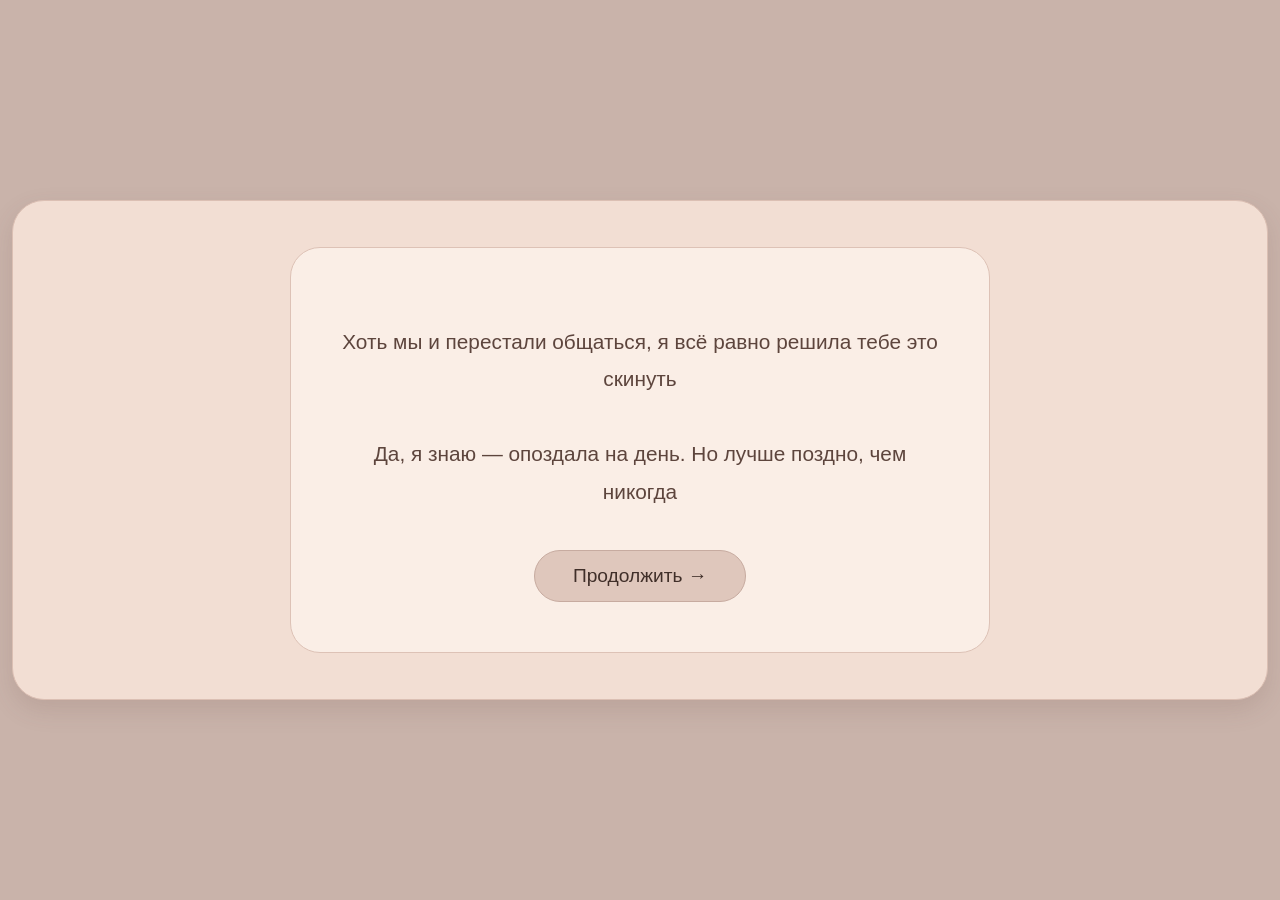
<file: index.html>
<!DOCTYPE html>
<html lang="ru">
<head>
    <meta charset="UTF-8">
    <meta name="viewport" content="width=device-width, initial-scale=1.0, maximum-scale=1.0, user-scalable=no, viewport-fit=cover">
    <title>Вступление</title>
    <link rel="stylesheet" href="css/style.css">
</head>
<body>
    <div class="container story-container">
        <div class="story-card">
            <h1 class="story-title"></h1>
            
            <p class="story-text">
                Хоть мы и перестали общаться, я всё равно решила тебе это скинуть<br><br>
                Да, я знаю — опоздала на день. Но лучше поздно, чем никогда
            </p>
            
            <a href="video.html" class="story-button">Продолжить →</a>
        </div>
    </div>
</body>
</html>
</file>
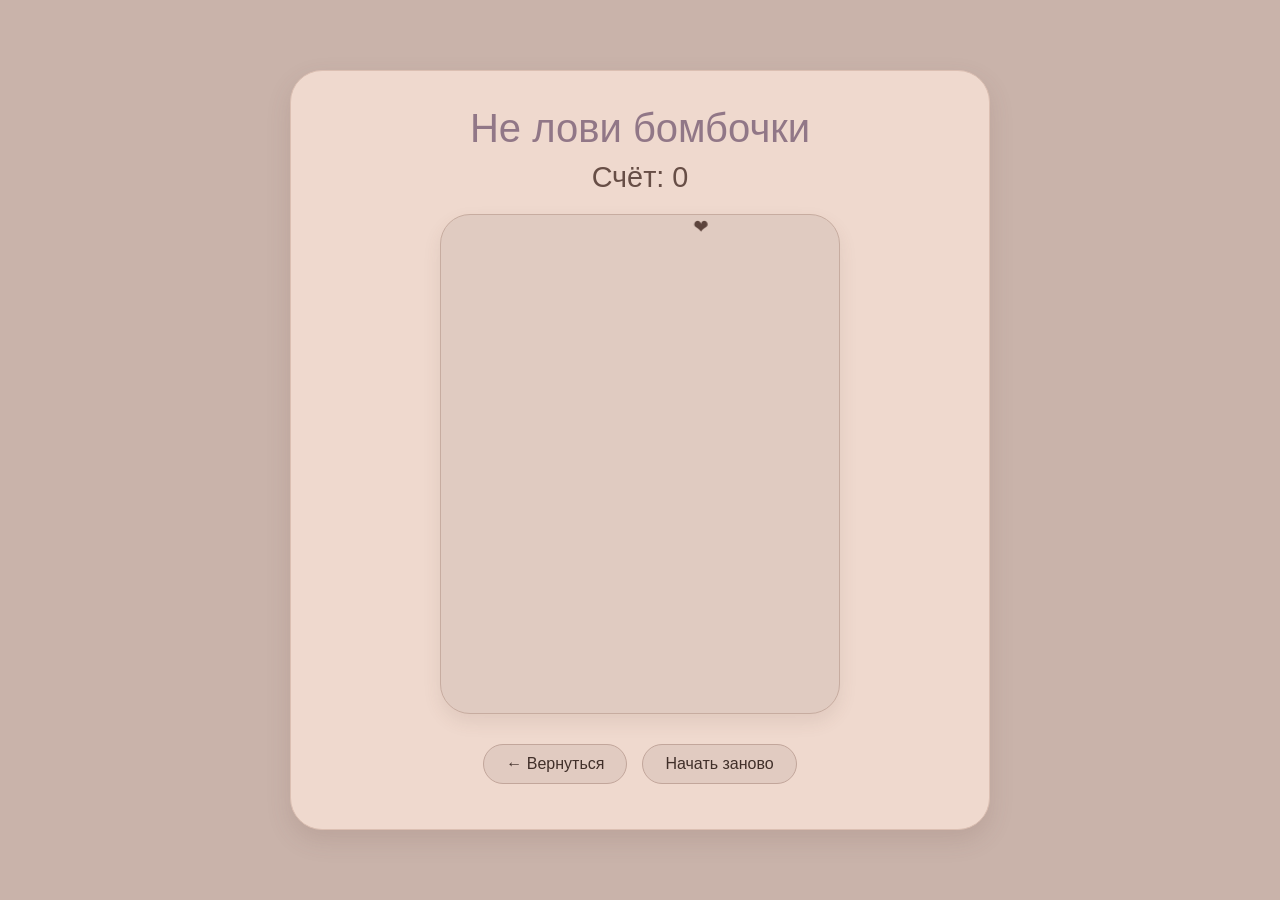
<file: game.html>
<!DOCTYPE html>
<html lang="ru">
<head>
    <meta charset="UTF-8">
    <meta name="viewport" content="width=device-width, initial-scale=1.0, maximum-scale=1.0, user-scalable=no, viewport-fit=cover">
    <title>Игра</title>
    <link rel="stylesheet" href="css/style.css">
</head>
<body>
    <div class="container game-container">
        <h2 class="game-title">Не лови бомбочки</h2>
        <div class="game-stats">
            <span>Счёт: <span id="score">0</span></span>
        </div>
        <canvas id="gameCanvas" width="400" height="500"></canvas>
        <div class="game-buttons">
            <a href="moments.html" class="control-btn">← Вернуться</a>
            <button id="restartGameBtn" class="control-btn">Начать заново</button>
        </div>
    </div>
    <script src="js/game.js"></script>
</body>
</html>
</file>
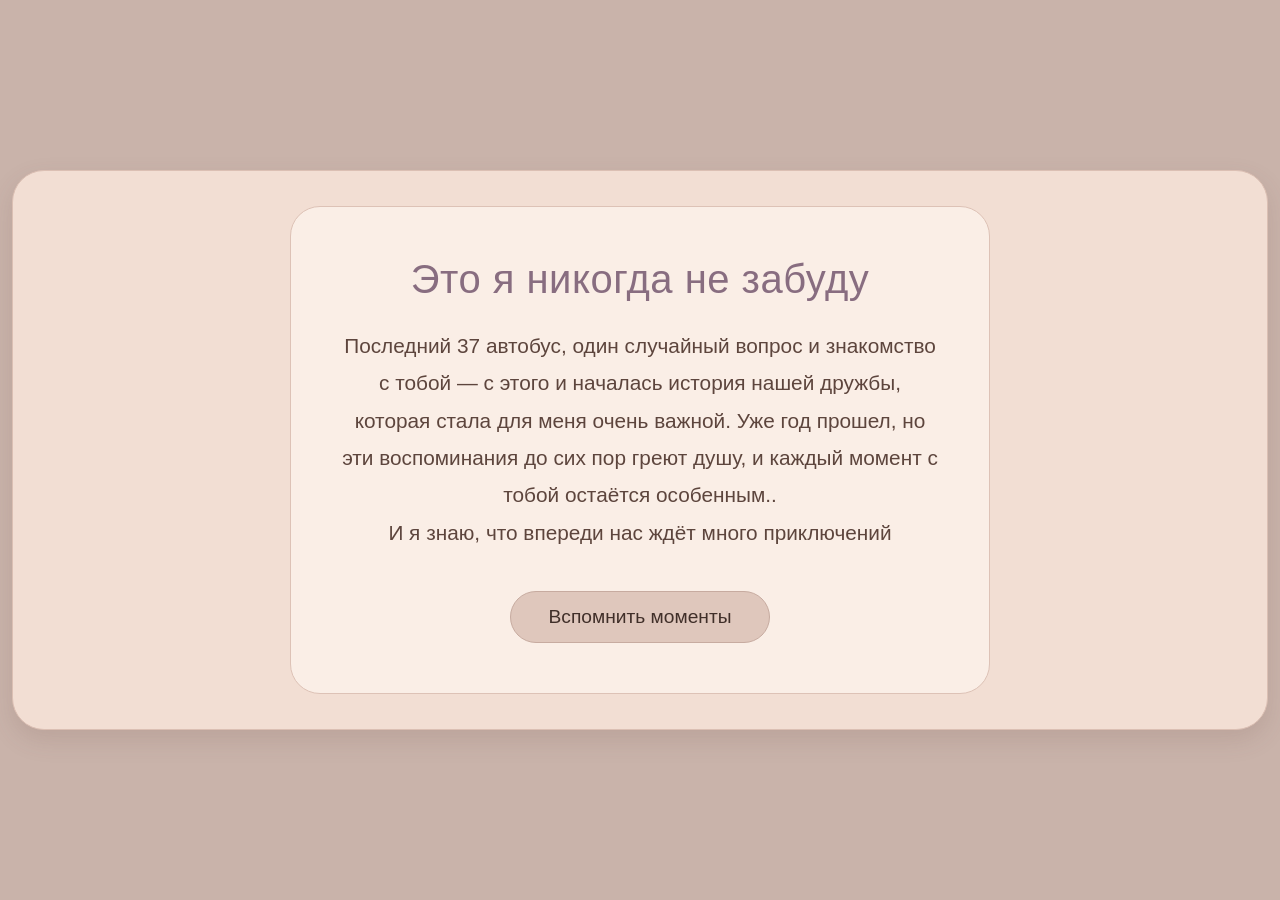
<file: story.html>
<!DOCTYPE html>
<html lang="ru">
<head>
    <meta charset="UTF-8">
    <meta name="viewport" content="width=device-width, initial-scale=1.0, maximum-scale=1.0, user-scalable=no, viewport-fit=cover">
    <title>История</title>
    <link rel="stylesheet" href="css/style.css">
</head>
<body>
    <div class="container story-container">
        <div class="story-card">
            <!-- Заголовок, который отражает суть -->
            <h1 class="story-title">Это я никогда не забуду</h1>
            
            <!-- Тут вся наша история с того самого вечера -->
            <p class="story-text">
                Последний 37 автобус, один случайный вопрос и знакомство с тобой —
                с этого и началась история нашей дружбы, которая стала для меня очень важной.
                Уже год прошел, но эти воспоминания до сих пор греют душу,
                и каждый момент с тобой остаётся особенным..<br>
                И я знаю, что впереди нас ждёт много приключений<br>
            </p>
            
            <!-- Кнопка, чтобы листать дальше -->
            <a href="moments.html" class="story-button">Вспомнить моменты</a>
        </div>
    </div>
</body>
</html>
</file>
<file: css/style.css>
* {
    margin: 0;
    padding: 0;
    box-sizing: border-box;
}

body {
    font-family: 'Segoe UI', Roboto, sans-serif;
    background: #c9b3aa;
    min-height: 100vh;
    display: flex;
    justify-content: center;
    align-items: center;
    padding: 12px;
}

.container {
    max-width: 1200px;
    width: 100%;
    background: #f2e3db;
    border-radius: 32px;
    padding: 24px;
    border: 1px solid #dbbcaf;
    box-shadow: 0 10px 25px rgba(110, 75, 65, 0.15);
}

/* ВИДЕО (первая форма) */
.video-container {
    position: relative;
    padding: 0;
    overflow: hidden;
    background: #aa9187;
    border: 1px solid #d2b2a5;
    border-radius: 32px;
}

#mainVideo {
    width: 100%;
    height: auto;
    display: block;
    background: #aa9187;
    aspect-ratio: 16 / 9;
    object-fit: cover;
    border-radius: 28px;
}

.video-controls {
    position: absolute;
    bottom: 20px;
    right: 20px;
    display: flex;
    gap: 12px;
    z-index: 10;
}

/* ИСТОРИЯ */
.story-container {
    background: #f2ded3;
    min-height: 500px;
    display: flex;
    align-items: center;
    justify-content: center;
    border: 1px solid #dbbfb3;
    border-radius: 32px;
}

.story-card {
    max-width: 700px;
    text-align: center;
    padding: 35px;
    background: #faeee6;
    border-radius: 30px;
    border: 1px solid #ddc2b6;
}

.story-title {
    font-size: 2.2rem;
    color: #886d80;
    margin-bottom: 25px;
    font-weight: 450;
    letter-spacing: 0.5px;
}

.story-text {
    font-size: 1.2rem;
    line-height: 1.7;
    color: #5d453d;
    margin-bottom: 40px;
    font-weight: 350;
}

.story-button {
    background: #dfc7bc;
    border: 1px solid #c7aba0;
    color: #402f29;
    padding: 14px 38px;
    border-radius: 50px;
    font-size: 1.2rem;
    text-decoration: none;
    display: inline-block;
    transition: 0.15s;
    margin: 0 8px;
}

.story-button:hover {
    background: #ecd7cd;
}

/* ПОЛАРОИДЫ */
.moments-container {
    background: #f0dbd0;
    border: 1px solid #dbbfb2;
    border-radius: 32px;
}

.moments-header {
    text-align: center;
    font-size: 2rem;
    color: #8d7382;
    margin: 20px 0 30px;
    text-transform: uppercase;
    letter-spacing: 3px;
    font-weight: 400;
}

.polaroid-grid {
    display: grid;
    grid-template-columns: repeat(auto-fit, minmax(280px, 1fr));
    gap: 30px;
    padding: 20px;
}

.polaroid {
    background: #fef2e9;
    padding: 16px 16px 30px 16px;
    border-radius: 8px 8px 25px 25px;
    border: 1px solid #dec4b8;
    transition: all 0.3s ease;
    display: flex;
    flex-direction: column;
}

.polaroid:hover {
    transform: rotate(1.5deg) scale(1.02);
    box-shadow: 0 15px 30px rgba(120, 80, 70, 0.2);
    border-color: #c9aca0;
}

.polaroid .media-wrapper {
    width: 100%;
    aspect-ratio: 1 / 1;
    background: #c9afa4;
    border: 5px solid #fff9f2;
    margin-bottom: 18px;
    box-shadow: 0 5px 12px rgba(80, 55, 45, 0.15);
    overflow: hidden;
    display: flex;
    align-items: center;
    justify-content: center;
}

.polaroid img,
.polaroid video {
    width: 100%;
    height: 100%;
    object-fit: cover;
    display: block;
}

.polaroid-caption {
    font-family: 'Courier New', monospace;
    font-size: 0.9rem;
    color: #5a4139;
    background: #fef2e9;
    padding: 12px;
    border-radius: 18px;
    border-left: 4px solid #dfbebb;
    line-height: 1.5;
    font-weight: 350;
    box-shadow: 0 2px 6px rgba(0,0,0,0.03);
}

.moments-footer {
    text-align: center;
    margin: 40px 0 20px;
    display: flex;
    gap: 20px;
    justify-content: center;
    flex-wrap: wrap;
}

/* ИГРА */
.game-container {
    background: #efd9ce;
    text-align: center;
    padding: 25px;
    border: 1px solid #dbbfb2;
    border-radius: 32px;
}

.game-title {
    font-size: 2.5rem;
    color: #917787;
    margin-bottom: 10px;
    font-weight: 400;
}

.game-stats {
    font-size: 1.8rem;
    color: #674e46;
    margin-bottom: 20px;
    font-weight: 350;
}

#gameCanvas {
    background: #e0cbc1;
    border-radius: 30px;
    width: 100%;
    max-width: 400px;
    aspect-ratio: 4/5;
    display: block;
    margin: 0 auto;
    cursor: pointer;
    border: 1px solid #c7aca0;
    box-shadow: 0 8px 18px rgba(100, 65, 55, 0.1);
}

.game-buttons {
    display: flex;
    gap: 15px;
    justify-content: center;
    margin: 30px 0 10px;
    flex-wrap: wrap;
}

/* ОБЩИЕ СТИЛИ ДЛЯ КНОПОК */
.control-btn {
    background: #e1cbc1;
    border: 1px solid #c2a69b;
    color: #402f29;
    padding: 10px 22px;
    border-radius: 40px;
    font-size: 1rem;
    font-weight: 400;
    cursor: pointer;
    transition: 0.15s;
    text-decoration: none;
    display: inline-block;
}

.control-btn:hover {
    background: #ecd9d0;
}

/* АДАПТАЦИЯ ДЛЯ IPHONE — ПО 2 КАРТОЧКИ В РЯД */
@media (max-width: 500px) {
    .container {
        padding: 16px;
        border-radius: 24px;
    }
    
    .story-title {
        font-size: 1.6rem;
    }
    
    .story-text {
        font-size: 1rem;
    }
    
    /* ГЛАВНОЕ — 2 КАРТОЧКИ В РЯД НА IPHONE */
    .polaroid-grid {
        grid-template-columns: repeat(2, 1fr);
        gap: 12px;
        padding: 10px;
    }
    
    .polaroid {
        padding: 8px 8px 16px 8px;
    }
    
    .polaroid .media-wrapper {
        border-width: 3px;
        margin-bottom: 10px;
    }
    
    .polaroid-caption {
        font-size: 0.7rem;
        padding: 8px;
        line-height: 1.3;
    }
    
    .game-title {
        font-size: 2rem;
    }
    
    .video-controls {
        bottom: 12px;
        right: 12px;
        gap: 8px;
    }
    
    .video-controls .control-btn {
        padding: 8px 16px;
        font-size: 0.85rem;
    }
    
    .moments-footer {
        flex-direction: column;
        align-items: center;
        gap: 12px;
    }
    
    .moments-footer .story-button {
        width: 80%;
        max-width: 250px;
        margin: 0;
    }
    
    .game-buttons {
        flex-direction: column;
        align-items: center;
    }
    
    .game-buttons .control-btn {
        width: 80%;
        max-width: 250px;
        margin: 5px 0;
    }
    
    .control-btn, .story-button {
        cursor: pointer;
        -webkit-tap-highlight-color: transparent;
    }
    
    #gameCanvas {
        max-width: 320px;
    }
}

/* ПЛАНШЕТЫ (от 501px до 900px) — 2 КАРТОЧКИ */
@media (min-width: 501px) and (max-width: 900px) {
    .polaroid-grid {
        grid-template-columns: repeat(2, 1fr);
        gap: 20px;
    }
    
    .story-title {
        font-size: 2rem;
    }
    
    .container {
        padding: 20px;
    }
}

/* НОУТБУК (от 901px) — 4 КАРТОЧКИ */
@media (min-width: 901px) {
    .polaroid-grid {
        grid-template-columns: repeat(4, 1fr);
        gap: 25px;
    }
}

/* БОЛЬШИЕ ЭКРАНЫ (1920x1080) */
@media (min-width: 1200px) {
    .container {
        padding: 35px;
        max-width: 1400px;
    }
    
    .polaroid-grid {
        gap: 35px;
    }
    
    .story-card {
        padding: 50px;
    }
    
    .story-title {
        font-size: 2.5rem;
    }
    
    .story-text {
        font-size: 1.3rem;
        line-height: 1.8;
    }
    
    .game-container {
        max-width: 700px;
        margin: 0 auto;
    }
    
    .video-container {
        max-width: 1000px;
        margin: 0 auto;
    }
}

/* Безопасная зона для iPhone с вырезом */
@supports (padding: max(0px)) {
    body {
        padding-left: max(12px, env(safe-area-inset-left));
        padding-right: max(12px, env(safe-area-inset-right));
        padding-top: max(12px, env(safe-area-inset-top));
        padding-bottom: max(12px, env(safe-area-inset-bottom));
    }
}
</file>
